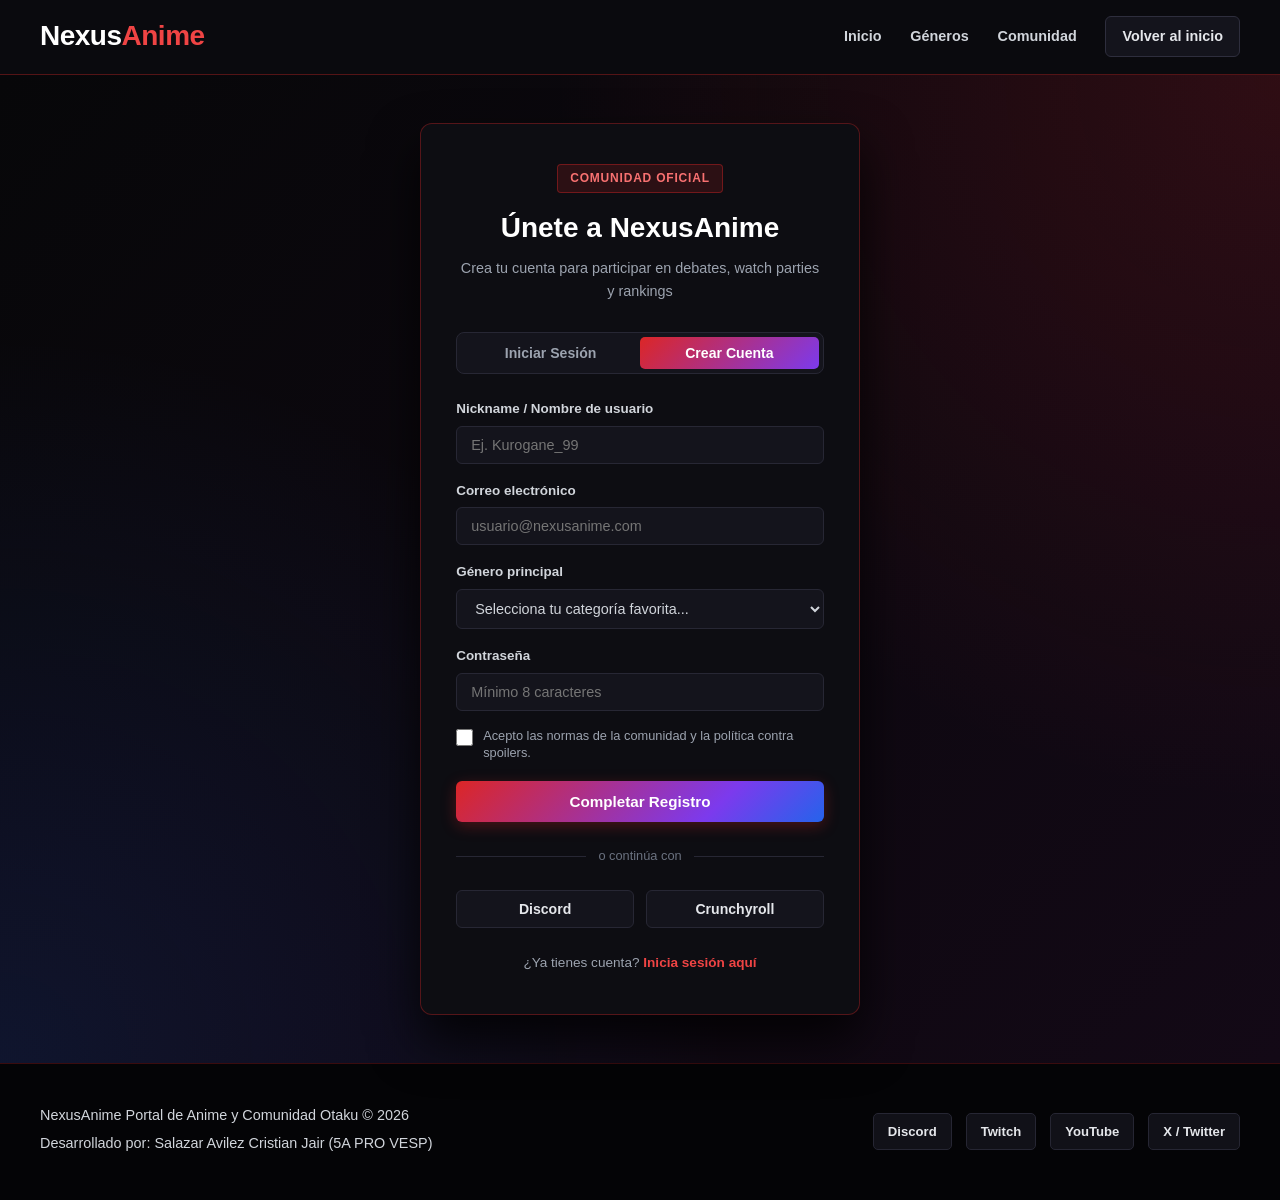
<file: login.html>
<!DOCTYPE html>
<html lang="es">
<head>
    <meta charset="UTF-8">
    <meta name="viewport" content="width=device-width, initial-scale=1.0">
    <title>Acceso de Miembros - NexusAnime</title>
    <link rel="stylesheet" href="style.css">
</head>
<body>

    <!-- Barra de navegación -->
    <header class="navbar">
        <div class="nav-container">
            <div class="nav-brand">
                <a href="index.html">
                    <span class="brand-logo-text">Nexus<span>Anime</span></span>
                </a>
            </div>
            <nav class="nav-links">
                <a href="index.html">Inicio</a>
                <a href="index.html#catalogo">Géneros</a>
                <a href="index.html#comunidad">Comunidad</a>
                <a href="index.html" class="btn-nav-back">Volver al inicio</a>
            </nav>
        </div>
    </header>

    <!-- Sección principal del Login / Registro -->
    <main class="login-section">
        <div class="login-wrapper">
            <div class="login-card">
                <div class="login-header">
                    <span class="login-badge">Comunidad Oficial</span>
                    <h1>Únete a NexusAnime</h1>
                    <p>Crea tu cuenta para participar en debates, watch parties y rankings</p>
                </div>

                <div class="auth-tabs">
                    <button type="button" class="auth-tab">Iniciar Sesión</button>
                    <button type="button" class="auth-tab active">Crear Cuenta</button>
                </div>

                <form action="#" method="POST">
                    <div class="form-group-margin">
                        <label for="nickname" class="login-label">Nickname / Nombre de usuario</label>
                        <input type="text" id="nickname" name="nickname" class="form-control-input" placeholder="Ej. Kurogane_99" required>
                    </div>

                    <div class="form-group-margin">
                        <label for="email" class="login-label">Correo electrónico</label>
                        <input type="email" id="email" name="email" class="form-control-input" placeholder="usuario@nexusanime.com" required>
                    </div>

                    <div class="form-group-margin">
                        <label for="genero" class="login-label">Género principal</label>
                        <select id="genero" name="genero" class="form-control-select" required>
                            <option value="">Selecciona tu categoría favorita...</option>
                            <option value="shonen">Shōnen y Acción</option>
                            <option value="isekai">Isekai y Fantasía</option>
                            <option value="seinen">Seinen y Misterio</option>
                            <option value="romance">Romance y Slice of Life</option>
                        </select>
                    </div>

                    <div class="form-group-margin">
                        <label for="password" class="login-label">Contraseña</label>
                        <input type="password" id="password" name="password" class="form-control-input" placeholder="Mínimo 8 caracteres" required>
                    </div>

                    <div class="form-group-checkbox">
                        <input type="checkbox" id="terminos" class="form-checkbox-input" required>
                        <label for="terminos" class="form-checkbox-label">
                            Acepto las normas de la comunidad y la política contra spoilers.
                        </label>
                    </div>

                    <button type="submit" class="form-submit-btn">Completar Registro</button>
                </form>

                <div class="login-divider">
                    <span>o continúa con</span>
                </div>

                <div class="social-login-grid">
                    <button type="button" class="btn-social-auth">Discord</button>
                    <button type="button" class="btn-social-auth">Crunchyroll</button>
                </div>

                <p class="login-footer-text">
                    ¿Ya tienes cuenta? <a href="#">Inicia sesión aquí</a>
                </p>
            </div>
        </div>
    </main>

    <!-- Pie de página -->
    <footer class="footer">
        <div class="footer-container">
            <div class="footer-info">
                <p>NexusAnime Portal de Anime y Comunidad Otaku © 2026</p>
                <p class="footer-author">Desarrollado por: Salazar Avilez Cristian Jair (5A PRO VESP)</p>
            </div>
            <div class="footer-socials">
                <a href="https://discord.com" target="_blank" class="social-link-text">Discord</a>
                <a href="https://twitch.tv" target="_blank" class="social-link-text">Twitch</a>
                <a href="https://youtube.com" target="_blank" class="social-link-text">YouTube</a>
                <a href="https://twitter.com" target="_blank" class="social-link-text">X / Twitter</a>
            </div>
        </div>
    </footer>

</body>
</html>
</file>
<file: style.css>
/* ======================================================================
   ESTILOS GENERALES Y PORTADA - NEXUSANIME (ROJO / NEGRO / AZUL / VIOLETA)
   ====================================================================== */
* {
    box-sizing: border-box;
    margin: 0;
    padding: 0;
}

body {
    font-family: 'Segoe UI', Roboto, Helvetica, Arial, sans-serif;
    color: #f1f5f9;
    background-color: #070709;
    line-height: 1.6;
}

/* --------------------------------------------------------------------
   BARRA SUPERIOR DE CONTACTO
   -------------------------------------------------------------------- */
.top-bar {
    background-color: #030304;
    color: #9ca3af;
    font-size: 0.82rem;
    padding: 0.55rem 2rem;
    border-bottom: 1px solid rgba(220, 38, 38, 0.25);
}

.top-bar-container {
    max-width: 1200px;
    margin: 0 auto;
    display: flex;
    justify-content: space-between;
    align-items: center;
}

.top-contacts {
    display: flex;
    gap: 2rem;
}

.top-item strong {
    color: #e5e7eb;
}

.top-item.whatsapp {
    color: #ef4444;
}

/* ======================================================================
   BARRA DE NAVEGACIÓN RESPONSIVA
   ====================================================================== */
.navbar {
    background-color: rgba(11, 11, 15, 0.95);
    border-bottom: 1px solid rgba(220, 38, 38, 0.35);
    position: sticky;
    top: 0;
    z-index: 1000;
    padding: 0.9rem 1.5rem;
    backdrop-filter: blur(8px);
}

.nav-container {
    max-width: 1200px;
    margin: 0 auto;
    display: flex;
    justify-content: space-between;
    align-items: center;
    flex-wrap: wrap;
    gap: 1rem;
}

.nav-brand a {
    text-decoration: none;
    letter-spacing: -0.5px;
}

.brand-logo-text {
    font-size: 1.75rem;
    font-weight: 800;
    color: #ffffff;
}

.brand-logo-text span {
    color: #ef4444;
}

.nav-links {
    display: flex;
    align-items: center;
    gap: 1.8rem;
    flex-wrap: wrap;
}

.nav-links a {
    text-decoration: none;
    color: #d1d5db;
    font-weight: 600;
    font-size: 0.9rem;
    transition: color 0.2s;
}

.nav-links a:hover {
    color: #ef4444;
}

.btn-nav-login {
    background: linear-gradient(135deg, #dc2626 0%, #7c3aed 65%, #2563eb 100%);
    color: #ffffff !important;
    padding: 8px 18px;
    border-radius: 6px;
    font-weight: 700;
    transition: opacity 0.2s, transform 0.15s;
}

.btn-nav-login:hover {
    opacity: 0.9;
    transform: translateY(-1px);
}

@media (max-width: 600px) {
    .navbar {
        padding: 0.6rem 1rem;
    }
    .nav-container {
        justify-content: center;
    }
    .nav-links {
        gap: 1rem;
        justify-content: center;
    }
}

/* --------------------------------------------------------------------
   SECCIÓN HERO (DOS COLUMNAS CON COLLAGE)
   -------------------------------------------------------------------- */
.hero-section {
    background: radial-gradient(circle at 15% 20%, rgba(220, 38, 38, 0.18), transparent 40%),
                radial-gradient(circle at 85% 80%, rgba(37, 99, 235, 0.14), transparent 45%),
                linear-gradient(135deg, #070709 0%, #120914 100%);
    color: white;
    padding: 5rem 2rem;
    overflow: hidden;
    border-bottom: 1px solid rgba(255, 255, 255, 0.05);
}

.hero-container {
    max-width: 1200px;
    margin: 0 auto;
    display: grid;
    grid-template-columns: 1.1fr 0.9fr;
    gap: 3rem;
    align-items: center;
}

@media (max-width: 900px) {
    .hero-container {
        grid-template-columns: 1fr;
    }
}

.hero-tag {
    display: inline-block;
    background-color: rgba(220, 38, 38, 0.15);
    border: 1px solid rgba(220, 38, 38, 0.45);
    color: #f87171;
    padding: 5px 14px;
    border-radius: 4px;
    font-size: 0.78rem;
    font-weight: 700;
    letter-spacing: 1px;
    text-transform: uppercase;
    margin-bottom: 1.4rem;
}

.hero-text-side h1 {
    font-size: 2.75rem;
    font-weight: 800;
    margin-bottom: 1rem;
    letter-spacing: -0.5px;
    line-height: 1.18;
    color: #ffffff;
}

.hero-text-side p {
    font-size: 1.05rem;
    color: #9ca3af;
    margin-bottom: 2rem;
    line-height: 1.65;
}

.hero-cta-box {
    background: rgba(14, 14, 20, 0.85);
    border: 1px solid rgba(124, 58, 237, 0.3);
    border-left: 3px solid #dc2626;
    padding: 1.8rem;
    border-radius: 8px;
}

.btn-orange {
    display: inline-block;
    background: linear-gradient(135deg, #dc2626 0%, #991b1b 100%);
    color: white;
    padding: 13px 26px;
    border-radius: 6px;
    text-decoration: none;
    font-weight: 700;
    font-size: 0.98rem;
    box-shadow: 0 4px 15px rgba(220, 38, 38, 0.35);
    transition: transform 0.2s, box-shadow 0.2s, background 0.2s;
    margin-bottom: 1.2rem;
}

.btn-orange:hover {
    transform: translateY(-2px);
    background: linear-gradient(135deg, #ef4444 0%, #7c3aed 100%);
    box-shadow: 0 6px 20px rgba(220, 38, 38, 0.5);
}

.hero-benefits {
    display: flex;
    flex-wrap: wrap;
    gap: 16px;
    font-size: 0.88rem;
    color: #d1d5db;
    font-weight: 500;
}

.hero-benefits span {
    position: relative;
    padding-left: 14px;
}

.hero-benefits span::before {
    content: "";
    position: absolute;
    left: 0;
    top: 50%;
    transform: translateY(-50%);
    width: 6px;
    height: 6px;
    border-radius: 50%;
    background-color: #ef4444;
}

/* Estilos del Collage de Imágenes */
.image-collage {
    display: flex;
    flex-direction: column;
    gap: 14px;
    background: #0d0d12;
    padding: 16px;
    border-radius: 12px;
    border: 1px solid rgba(37, 99, 235, 0.25);
    box-shadow: 0 20px 40px rgba(0, 0, 0, 0.7);
}

.collage-main img {
    width: 100%;
    height: 240px;
    object-fit: cover;
    border-radius: 8px;
}

.collage-sub {
    display: grid;
    grid-template-columns: 1fr 1fr;
    gap: 14px;
}

.collage-sub img {
    width: 100%;
    height: 140px;
    object-fit: cover;
    border-radius: 8px;
}

.hero-title-custom {
    font-size: 2.4rem;
    margin-bottom: 1rem;
}

.hero-desc-custom {
    color: #9ca3af;
    font-size: 1rem;
    margin-bottom: 1.5rem;
}

.hero-subtitle-custom {
    font-size: 0.92rem;
    font-weight: 700;
    text-transform: uppercase;
    letter-spacing: 0.5px;
    color: #818cf8;
    margin-bottom: 0.9rem;
}

.hero-benefits-column {
    display: flex;
    flex-direction: column;
    gap: 10px;
}

/* Tarjeta del Formulario */
.cbtis-hero-form-card {
    background-color: #0d0d12;
    border: 1px solid rgba(220, 38, 38, 0.35);
    padding: 2.2rem;
    border-radius: 12px;
    box-shadow: 0 20px 45px rgba(0, 0, 0, 0.75);
    width: 100%;
    max-width: 440px;
    margin: 0 auto;
}

.form-card-title {
    color: #ffffff;
    font-size: 1.3rem;
    font-weight: 700;
    margin-bottom: 1.2rem;
    text-align: center;
}

.form-group-margin {
    margin-bottom: 1rem;
}

.form-control-input,
.form-control-select,
.form-control-date,
.form-control-textarea {
    width: 100%;
    background-color: #14141c;
    border: 1px solid #272734;
    color: #f3f4f6;
    border-radius: 6px;
    padding: 10px 14px;
    font-size: 0.9rem;
    outline: none;
    transition: border-color 0.2s, box-shadow 0.2s;
}

.form-control-select {
    color: #d1d5db;
}

.form-date-label {
    font-size: 0.78rem;
    color: #9ca3af;
    display: block;
    margin-bottom: 4px;
}

.form-control-textarea {
    font-family: inherit;
}

.form-group-checkbox {
    margin-bottom: 1.2rem;
    display: flex;
    flex-direction: row !important;
    align-items: flex-start !important;
    justify-content: flex-start !important;
    gap: 10px;
    text-align: left;
    width: 100%;
}

.form-checkbox-input {
    width: 17px !important;
    height: 17px !important;
    min-width: 17px;
    cursor: pointer;
    margin-top: 2px;
    flex-shrink: 0;
    accent-color: #dc2626;
}

.form-checkbox-label {
    font-size: 0.8rem !important;
    color: #9ca3af !important;
    line-height: 1.35 !important;
    cursor: pointer;
    display: inline-block !important;
    width: auto !important;
    flex: 1;
}

.form-submit-btn {
    background: linear-gradient(135deg, #dc2626 0%, #7c3aed 70%, #2563eb 100%);
    width: 100%;
    border-radius: 6px;
    padding: 12px;
    font-weight: 700;
    font-size: 0.95rem;
    color: white;
    border: none;
    cursor: pointer;
    box-shadow: 0 4px 15px rgba(220, 38, 38, 0.3);
    transition: opacity 0.2s, transform 0.2s;
}

.form-submit-btn:hover {
    opacity: 0.92;
    transform: translateY(-1px);
}

.cbtis-hero-form-card input:focus,
.cbtis-hero-form-card select:focus,
.cbtis-hero-form-card textarea:focus,
.login-card input:focus,
.login-card select:focus {
    border-color: #ef4444 !important;
    box-shadow: 0 0 0 3px rgba(220, 38, 38, 0.22);
}

/* ======================================================================
   ESTILOS DE CATÁLOGO / GÉNEROS DE ANIME
   ====================================================================== */
.careers-section {
    padding: 5rem 2rem;
    background-color: #09090d;
}

.section-container {
    max-width: 1200px;
    margin: 0 auto;
}

.section-header {
    text-align: center;
    margin-bottom: 3.5rem;
}

.section-header h2 {
    font-size: 2.15rem;
    color: #ffffff;
    margin-bottom: 0.5rem;
    font-weight: 800;
}

.section-header p {
    color: #9ca3af;
    font-size: 1.02rem;
}

.careers-grid {
    display: grid;
    grid-template-columns: repeat(auto-fit, minmax(260px, 1fr));
    gap: 2rem;
}

.career-card {
    background-color: #0f0f15;
    border: 1px solid #1f1f2b;
    border-radius: 10px;
    overflow: hidden;
    box-shadow: 0 6px 15px rgba(0, 0, 0, 0.35);
    transition: transform 0.2s ease, box-shadow 0.2s ease, border-color 0.2s ease;
}

.career-card:hover {
    transform: translateY(-5px);
    box-shadow: 0 15px 30px rgba(220, 38, 38, 0.14);
    border-color: #dc2626;
}

.career-img-container {
    width: 100%;
    height: 165px;
    overflow: hidden;
    border-bottom: 2px solid #dc2626;
}

.career-img-container img {
    width: 100%;
    height: 100%;
    object-fit: cover;
    transition: transform 0.35s ease;
}

.career-card:hover .career-img-container img {
    transform: scale(1.05);
}

.career-content {
    padding: 1.6rem;
}

.career-content h3 {
    font-size: 1.15rem;
    color: #ffffff;
    margin-bottom: 0.6rem;
    font-weight: 700;
}

.career-content p {
    color: #9ca3af;
    font-size: 0.9rem;
    line-height: 1.55;
}

/* ======================================================================
   ESTILOS DE LA SECCIÓN MULTIMEDIA (VIDEO Y MAPA OSCURO)
   ====================================================================== */
.multimedia-grid {
    display: grid;
    grid-template-columns: 1fr 1fr;
    gap: 30px;
    align-items: center;
}

.multimedia-card {
    background: #0f0f15;
    padding: 20px;
    border-radius: 10px;
    box-shadow: 0 10px 25px rgba(0, 0, 0, 0.5);
    border: 1px solid rgba(37, 99, 235, 0.25);
}

.multimedia-card h3 {
    margin-bottom: 14px;
    color: #ffffff;
    font-size: 1.15rem;
    font-weight: 700;
    border-left: 3px solid #dc2626;
    padding-left: 10px;
}

.iframe-container {
    position: relative;
    width: 100%;
    height: 0;
    padding-bottom: 56.25%;
}

.iframe-container iframe {
    position: absolute;
    top: 0;
    left: 0;
    width: 100%;
    height: 100%;
    border: 0;
    border-radius: 6px;
}

@media (max-width: 900px) {
    .multimedia-grid {
        grid-template-columns: 1fr;
    }
}

/* ======================================================================
   ESTILOS Y CARRUSEL DE CREADORES / RESEÑADORES
   ====================================================================== */
.teachers-section {
    background: linear-gradient(135deg, #070709 0%, #140b18 50%, #0b1021 100%);
    color: white;
    padding: 4.5rem 1.5rem;
    border-top: 1px solid rgba(255, 255, 255, 0.05);
    border-bottom: 1px solid rgba(255, 255, 255, 0.05);
}

.teachers-container {
    max-width: 1200px;
    margin: 0 auto;
}

.teachers-header {
    display: flex;
    justify-content: space-between;
    align-items: flex-end;
    margin-bottom: 2.5rem;
    flex-wrap: wrap;
    gap: 1.5rem;
}

.teachers-header h2 {
    font-size: 2.15rem;
    font-weight: 800;
    margin-top: 0.3rem;
    color: #ffffff;
}

.teachers-header p {
    color: #9ca3af;
    font-size: 1rem;
    max-width: 700px;
    margin-top: 0.5rem;
}

.teachers-tag {
    color: #60a5fa;
    font-weight: 700;
    font-size: 0.8rem;
    letter-spacing: 1px;
    display: block;
    margin-bottom: 6px;
    text-transform: uppercase;
}

.teachers-nav-buttons {
    display: flex;
    gap: 10px;
}

.nav-btn {
    background-color: #12121a;
    border: 1px solid rgba(220, 38, 38, 0.4);
    color: white;
    width: 44px;
    height: 44px;
    border-radius: 6px;
    font-size: 1.4rem;
    cursor: pointer;
    display: flex;
    align-items: center;
    justify-content: center;
    transition: background 0.2s, transform 0.1s;
}

.nav-btn:hover {
    background-color: #dc2626;
    border-color: #dc2626;
    transform: scale(1.04);
}

.teachers-grid {
    display: flex;
    gap: 1.5rem;
    overflow-x: auto;
    scroll-behavior: smooth;
    padding-bottom: 1rem;
    scrollbar-width: none;
}

.teachers-grid::-webkit-scrollbar {
    display: none;
}

.teacher-card {
    min-width: 280px;
    flex: 0 0 280px;
    background-color: #0f0f15;
    border: 1px solid #1f1f2b;
    border-radius: 10px;
    overflow: hidden;
    box-shadow: 0 8px 20px rgba(0, 0, 0, 0.5);
    transition: transform 0.2s ease, border-color 0.2s ease;
}

.teacher-card:hover {
    transform: translateY(-5px);
    border-color: #7c3aed;
}

.teacher-card img {
    width: 100%;
    height: 220px;
    object-fit: cover;
}

.teacher-info {
    padding: 1.5rem;
}

.teacher-info h3 {
    font-size: 1.1rem;
    color: #ffffff;
    margin-bottom: 0.4rem;
    font-weight: 700;
}

.teacher-info p {
    font-size: 0.86rem;
    color: #9ca3af;
    line-height: 1.45;
}

/* ======================================================================
   ESTILOS DE ESTUDIOS DE ANIMACIÓN (MARQUESINAS INFINITAS)
   ====================================================================== */
.convenios-section {
    padding: 5rem 0;
    background-color: #09090d;
    overflow: hidden;
}

.convenience-tag-custom {
    text-align: center;
}

.marquee-wrapper {
    width: 100%;
    overflow: hidden;
    display: flex;
    position: relative;
}

.marquee-wrapper-spacing {
    margin-top: 1.4rem;
}

.marquee-track {
    display: flex;
    gap: 1.4rem;
    width: max-content;
}

.marquee-track-top {
    animation: scrollLeft 35s linear infinite;
}

.marquee-track-bottom {
    animation: scrollRight 35s linear infinite;
}

.convenio-card {
    background-color: #0f0f15;
    border: 1px solid #22222e;
    border-left: 3px solid #dc2626;
    padding: 0.95rem 2rem;
    border-radius: 6px;
    font-weight: 700;
    font-size: 0.92rem;
    letter-spacing: 0.3px;
    color: #e5e7eb;
    white-space: nowrap;
    box-shadow: 0 2px 6px rgba(0, 0, 0, 0.3);
}

.marquee-track-bottom .convenio-card {
    border-left-color: #2563eb;
}

@keyframes scrollLeft {
    0% { transform: translateX(0); }
    100% { transform: translateX(-50%); }
}

@keyframes scrollRight {
    0% { transform: translateX(-50%); }
    100% { transform: translateX(0); }
}

/* ======================================================================
   ESTILOS DEL PIE DE PÁGINA (FOOTER)
   ====================================================================== */
.footer {
    background-color: #040406;
    color: #9ca3af;
    padding: 2.5rem 2rem;
    border-top: 1px solid rgba(220, 38, 38, 0.25);
}

.footer-container {
    max-width: 1200px;
    margin: 0 auto;
    display: flex;
    justify-content: space-between;
    align-items: center;
    flex-wrap: wrap;
    gap: 1.5rem;
}

.footer-info p {
    font-size: 0.9rem;
    color: #d1d5db;
    margin-bottom: 0.3rem;
}

.footer-author {
    font-size: 0.82rem;
    color: #6b7280;
}

.footer-socials {
    display: flex;
    gap: 14px;
}

.social-link-text {
    padding: 7px 14px;
    background: #111118;
    border: 1px solid #262633;
    color: #e5e7eb;
    border-radius: 5px;
    text-decoration: none;
    font-weight: 600;
    font-size: 0.82rem;
    transition: background 0.2s, border-color 0.2s, color 0.2s;
}

.social-link-text:hover {
    background: #dc2626;
    border-color: #dc2626;
    color: #ffffff;
}

@media (max-width: 768px) {
    .footer-container {
        flex-direction: column;
        text-align: center;
    }
    .footer-socials {
        justify-content: center;
    }
    .teachers-header {
        flex-direction: column;
        align-items: flex-start;
    }
    .hero-text-side h1 {
        font-size: 2.15rem;
    }
}

/* ======================================================================
   ESTILOS DE PÁGINA DE LOGIN / REGISTRO - NEXUSANIME
   ====================================================================== */
.login-section {
    min-height: calc(100vh - 150px);
    background: radial-gradient(circle at top right, rgba(220, 38, 38, 0.16), transparent 45%),
                radial-gradient(circle at bottom left, rgba(37, 99, 235, 0.14), transparent 45%),
                linear-gradient(135deg, #070709 0%, #130916 100%);
    display: flex;
    align-items: center;
    justify-content: center;
    padding: 3rem 1.5rem;
}

.login-wrapper {
    width: 100%;
    max-width: 440px;
}

.login-card {
    background-color: #0d0d12;
    border: 1px solid rgba(220, 38, 38, 0.35);
    border-radius: 12px;
    padding: 2.5rem 2.2rem;
    box-shadow: 0 25px 50px rgba(0, 0, 0, 0.8);
}

.login-header {
    text-align: center;
    margin-bottom: 1.8rem;
}

.login-badge {
    display: inline-block;
    background-color: rgba(220, 38, 38, 0.15);
    border: 1px solid rgba(220, 38, 38, 0.4);
    color: #f87171;
    padding: 4px 12px;
    border-radius: 4px;
    font-size: 0.75rem;
    font-weight: 700;
    text-transform: uppercase;
    letter-spacing: 0.8px;
    margin-bottom: 0.8rem;
}

.login-header h1 {
    font-size: 1.75rem;
    font-weight: 800;
    color: #ffffff;
    margin-bottom: 0.4rem;
}

.login-header p {
    color: #9ca3af;
    font-size: 0.9rem;
}

/* Pestañas Login / Registro */
.auth-tabs {
    display: grid;
    grid-template-columns: 1fr 1fr;
    background-color: #14141c;
    padding: 4px;
    border-radius: 8px;
    margin-bottom: 1.5rem;
    border: 1px solid #272734;
}

.auth-tab {
    background: transparent;
    border: none;
    color: #9ca3af;
    padding: 8px;
    font-size: 0.88rem;
    font-weight: 600;
    border-radius: 5px;
    cursor: pointer;
    transition: all 0.2s ease;
}

.auth-tab.active {
    background: linear-gradient(135deg, #dc2626 0%, #7c3aed 100%);
    color: #ffffff;
}

.login-label {
    display: block;
    font-size: 0.84rem;
    font-weight: 600;
    color: #d1d5db;
    margin-bottom: 0.4rem;
}

.login-options {
    display: flex;
    justify-content: space-between;
    align-items: center;
    margin-bottom: 1.4rem;
    font-size: 0.82rem;
}

.remember-me {
    display: flex;
    align-items: center;
    gap: 8px;
    color: #9ca3af;
    cursor: pointer;
}

.forgot-link {
    color: #60a5fa;
    text-decoration: none;
    font-weight: 600;
    transition: color 0.2s;
}

.forgot-link:hover {
    color: #ef4444;
    text-decoration: underline;
}

.login-divider {
    display: flex;
    align-items: center;
    text-align: center;
    margin: 1.5rem 0;
    color: #6b7280;
    font-size: 0.8rem;
}

.login-divider::before,
.login-divider::after {
    content: '';
    flex: 1;
    border-bottom: 1px solid #272734;
}

.login-divider span {
    padding: 0 12px;
}

.social-login-grid {
    display: grid;
    grid-template-columns: 1fr 1fr;
    gap: 12px;
}

.btn-social-auth {
    display: flex;
    align-items: center;
    justify-content: center;
    background-color: #14141c;
    border: 1px solid #272734;
    color: #e5e7eb;
    padding: 10px;
    border-radius: 6px;
    font-size: 0.88rem;
    font-weight: 600;
    cursor: pointer;
    transition: border-color 0.2s, background-color 0.2s;
}

.btn-social-auth:hover {
    border-color: #2563eb;
    background-color: #1a1a24;
}

.login-footer-text {
    text-align: center;
    margin-top: 1.5rem;
    font-size: 0.85rem;
    color: #9ca3af;
}

.login-footer-text a {
    color: #ef4444;
    font-weight: 700;
    text-decoration: none;
}

.login-footer-text a:hover {
    text-decoration: underline;
}

.btn-nav-back {
    background-color: #14141c;
    border: 1px solid #2e2e3d;
    color: #e5e7eb !important;
    padding: 8px 16px;
    border-radius: 6px;
    transition: border-color 0.2s, background-color 0.2s;
}

.btn-nav-back:hover {
    border-color: #dc2626;
    background-color: #1b1b26;
}

@media (max-width: 480px) {
    .login-card {
        padding: 2rem 1.4rem;
    }
    .social-login-grid {
        grid-template-columns: 1fr;
    }
}
</file>
